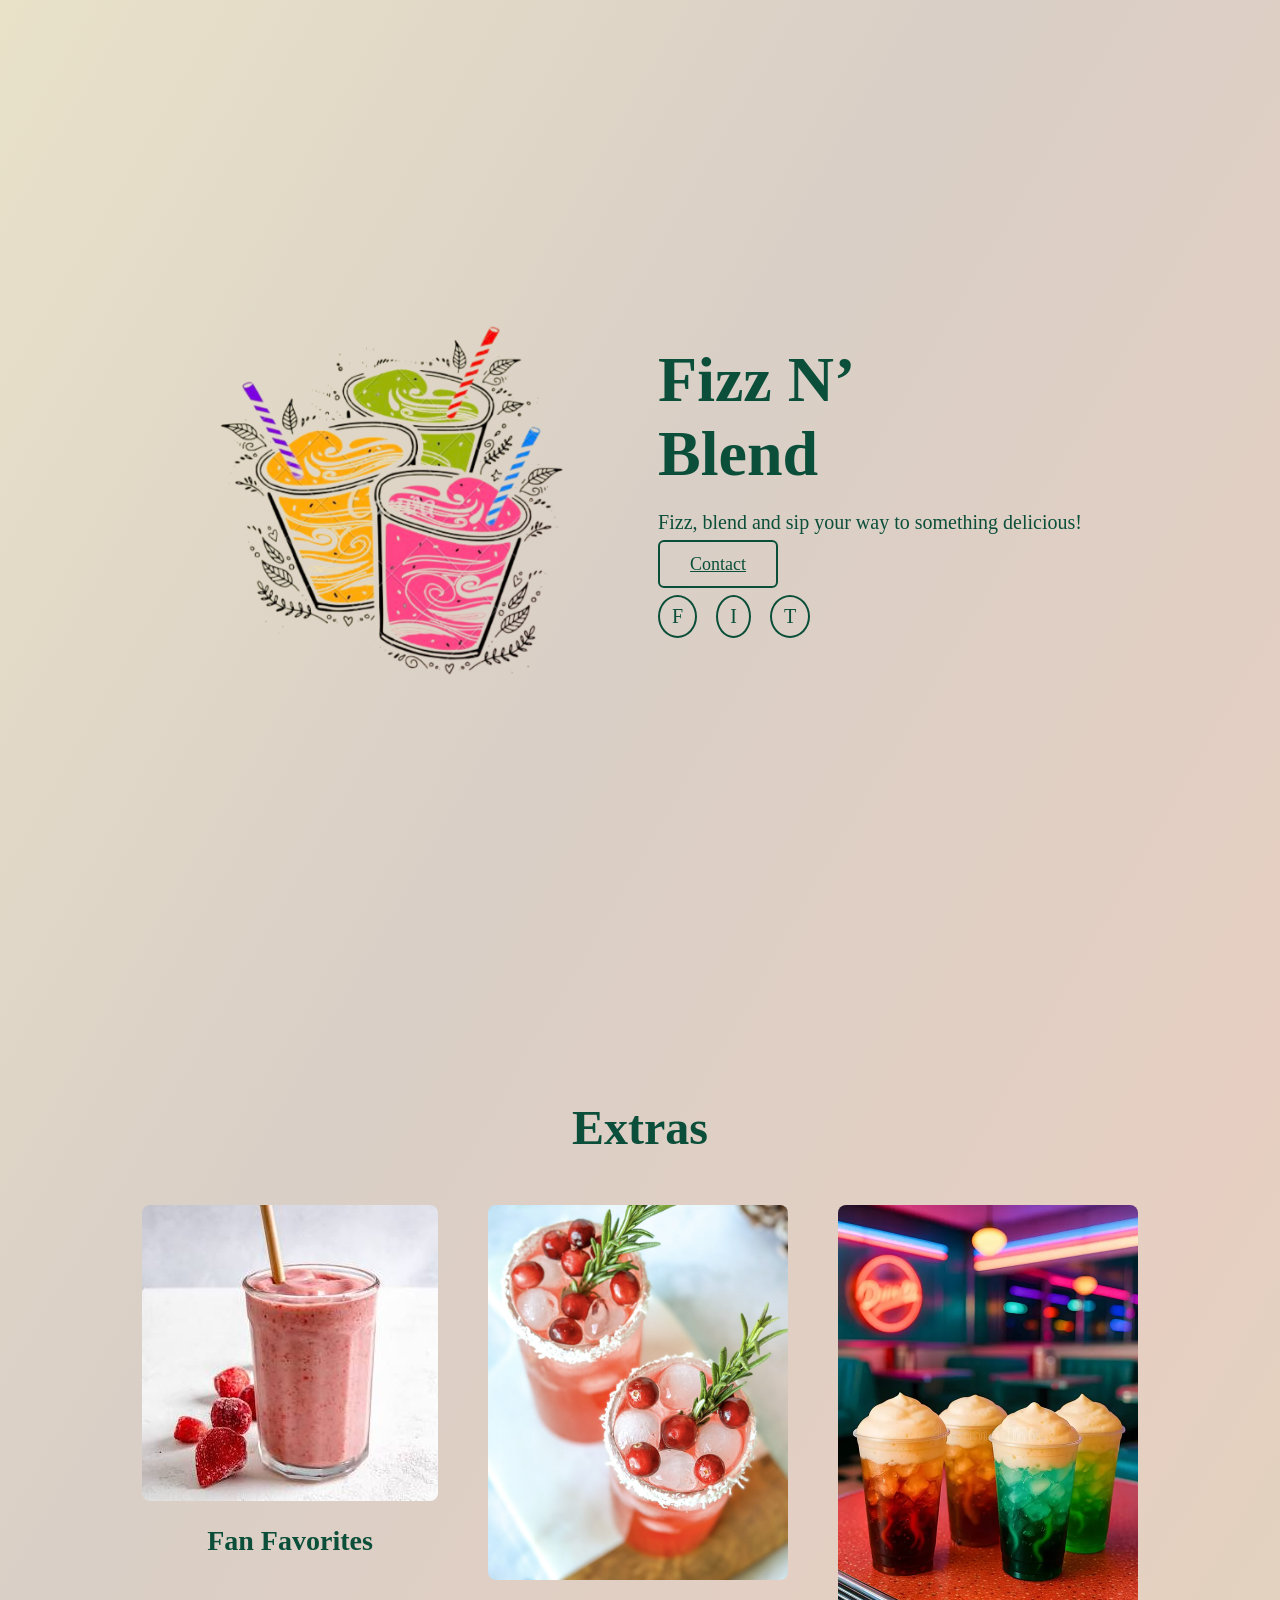
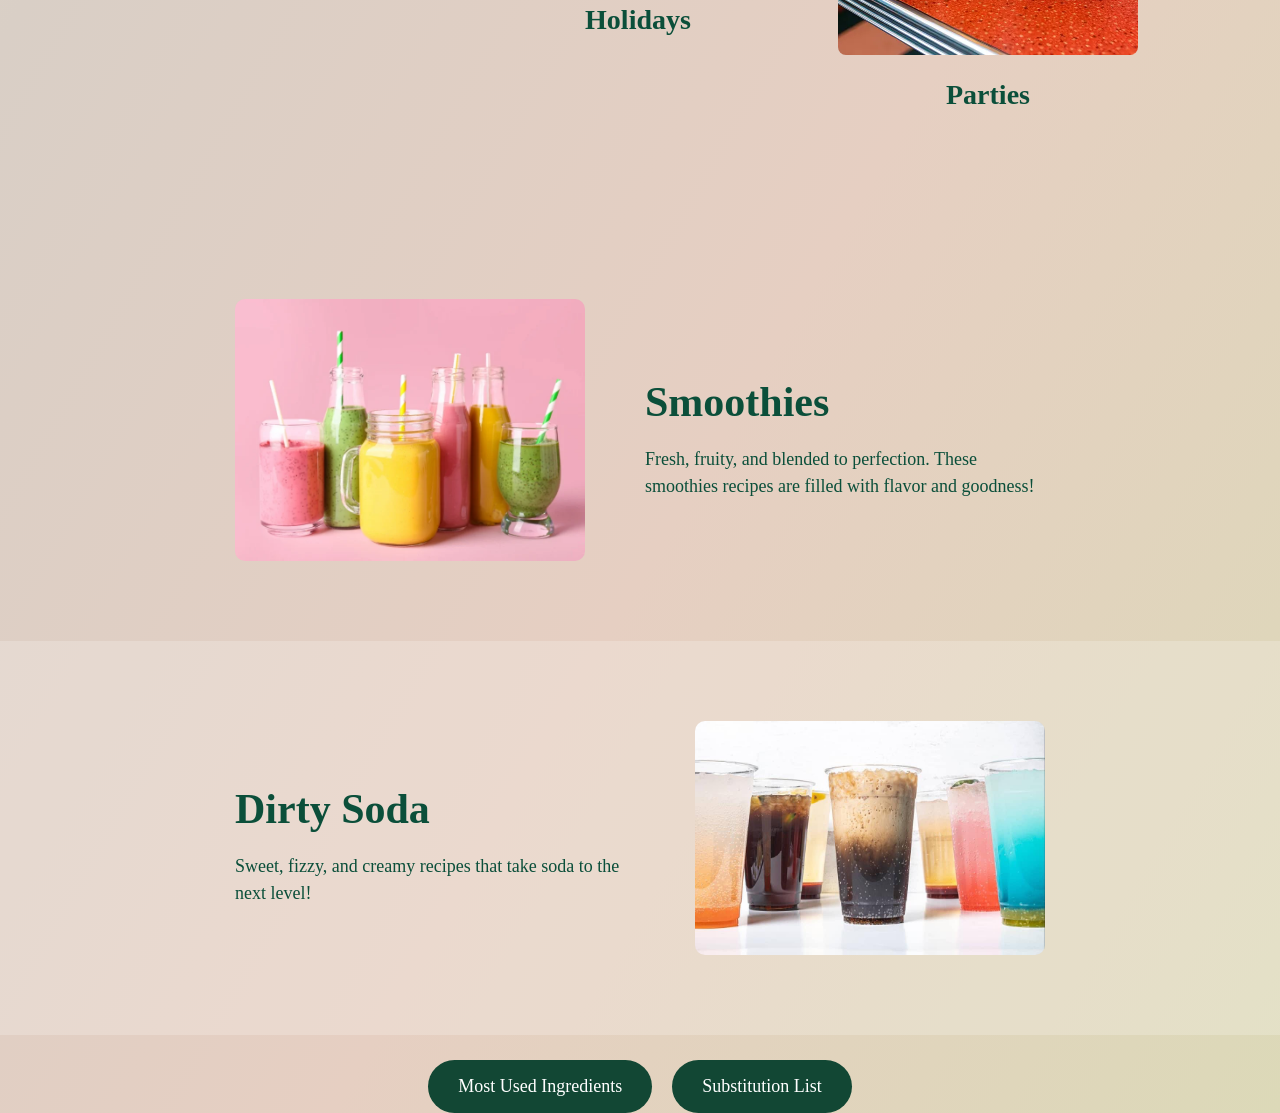
<file: index.html>
<!DOCTYPE html>
<html lang="en">
<head>
  <meta charset="UTF-8">
  <title>Fizz N' Blend</title>
  <link rel="stylesheet" href="css/fizznblend.css">
</head>

<body>

<!-- HERO / TOP SECTION -->
<div class="container">
  
  <div class="image-section">
    <img src="images/fizznblend-logo-transparent.png" alt="Fizz N' Blend Logo" class="logo">
  </div>

  <div class="content-section">
    <h1>Fizz N’<br>Blend</h1>
    <p>Fizz, blend and sip your way to something delicious!</p>

    <a href="contact-page.html" class="contact-btn">Contact</a>

    <div class="social-icons">
      <a href="#">F</a>
      <a href="#">I</a>
      <a href="#">T</a>
    </div>
  </div>

</div>

<!-- EXTRAS SECTION -->
<section class="extras">
  <h2>Extras</h2>

  <div class="extras-container">

    <a href="fan-favorites.html" class="extra-card-link">
      <div class="extra-card">
        <img src="images/strawberry.png" alt="Fan Favorites">
        <h3>Fan Favorites</h3>
      </div>
    </a>

    <a href="holidays.html" class="extra-card-link">
      <div class="extra-card">
        <img src="images/holiday.png" alt="Holiday drinks">
        <h3>Holidays</h3>
      </div>
    </a>

    <a href="parties.html" class="extra-card-link">
      <div class="extra-card">
        <img src="images/party.png" alt="Party drinks">
        <h3>Parties</h3>
      </div>
    </a>

  </div>
</section>

<!-- SMOOTHIES SECTION -->
<a href="smoothie-recipes.html" class="section-link">
  <section class="smoothies">
    <div class="section-content">
      <img src="images/smoothie.png" alt="Smoothie drinks">

      <div class="text">
        <h2>Smoothies</h2>
        <p>Fresh, fruity, and blended to perfection. These smoothies recipes are filled with flavor and goodness!</p>
      </div>
    </div>
  </section>
</a>

<!-- DIRTY SODA SECTION -->
<a href="dirty-soda.html" class="section-link">
  <section class="dirty-soda">
    <div class="section-content">

      <div class="text">
        <h2>Dirty Soda</h2>
        <p>Sweet, fizzy, and creamy recipes that take soda to the next level!</p>
      </div>

      <img src="images/dirty-soda.png" alt="Dirty soda drinks">

    </div>
  </section>
</a>

<!-- BUTTON LINKS -->
<div class="buttons">
  <a href="ingredients.html" class="btn">Most Used Ingredients</a>
  <a href="substitutions.html" class="btn">Substitution List</a>
</div>

</body>
</html>
</file>
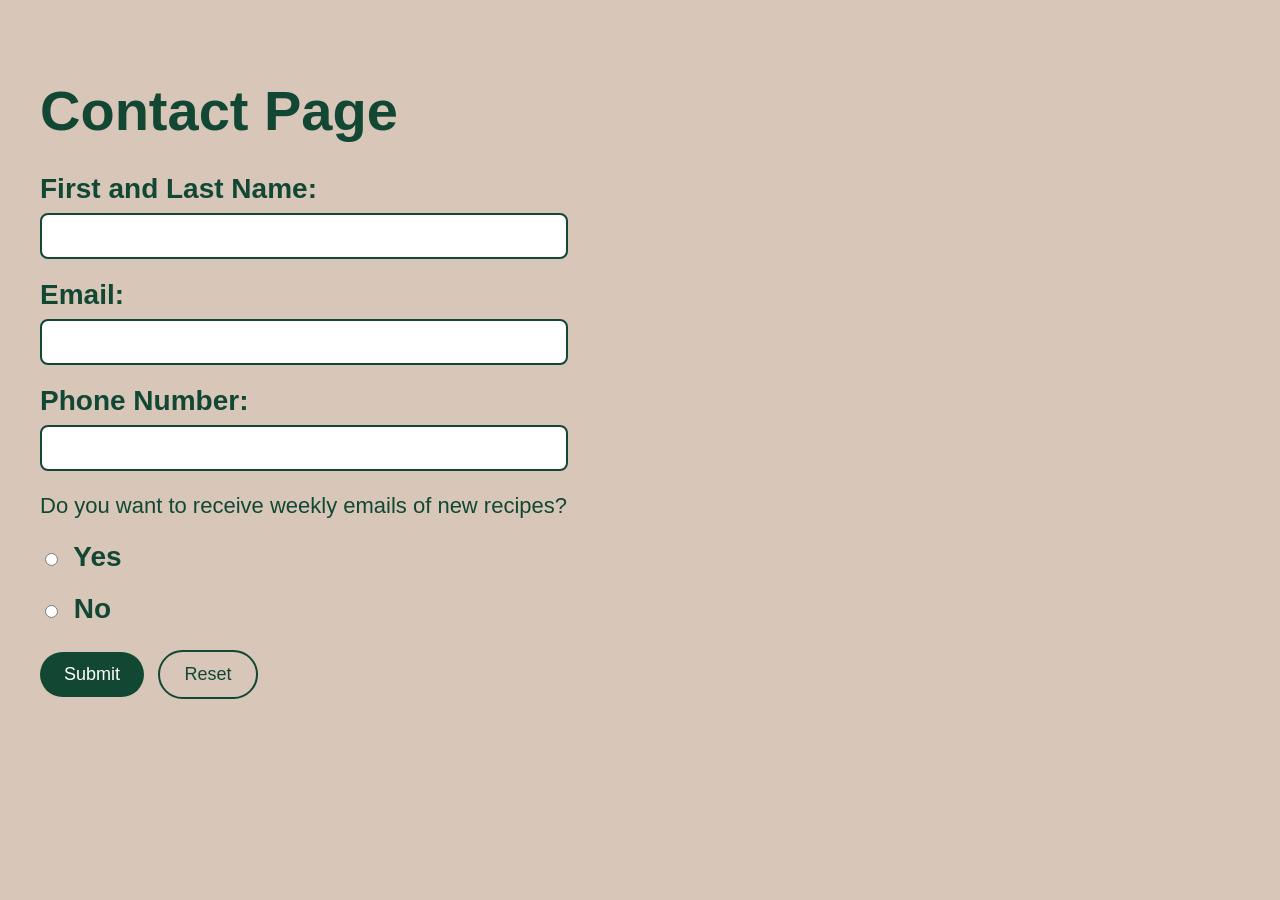
<file: contact-page.html>
<!DOCTYPE html>
<html lang="en">
<head>
  <meta charset="UTF-8">
  <title>Contact Page</title>

  <link rel="stylesheet" href="css/contact.css">
</head>

<body>

<h1>Contact Page</h1>

<form>

  <label>First and Last Name:</label>
  <input type="text" name="Name">

  <label>Email:</label>
  <input type="email" name="Email">

  <label>Phone Number:</label>
  <input type="tel" name="Phone">

  <div class="radio-group">
    <p>Do you want to receive weekly emails of new recipes?</p>

    <label>
      <input type="radio" name="AddToList" value="yes"> Yes
    </label>

    <label>
      <input type="radio" name="AddToList" value="no"> No
    </label>
  </div>

  <button type="submit">Submit</button>
  <button type="reset">Reset</button>

</form>

</body>
</html>
</file>
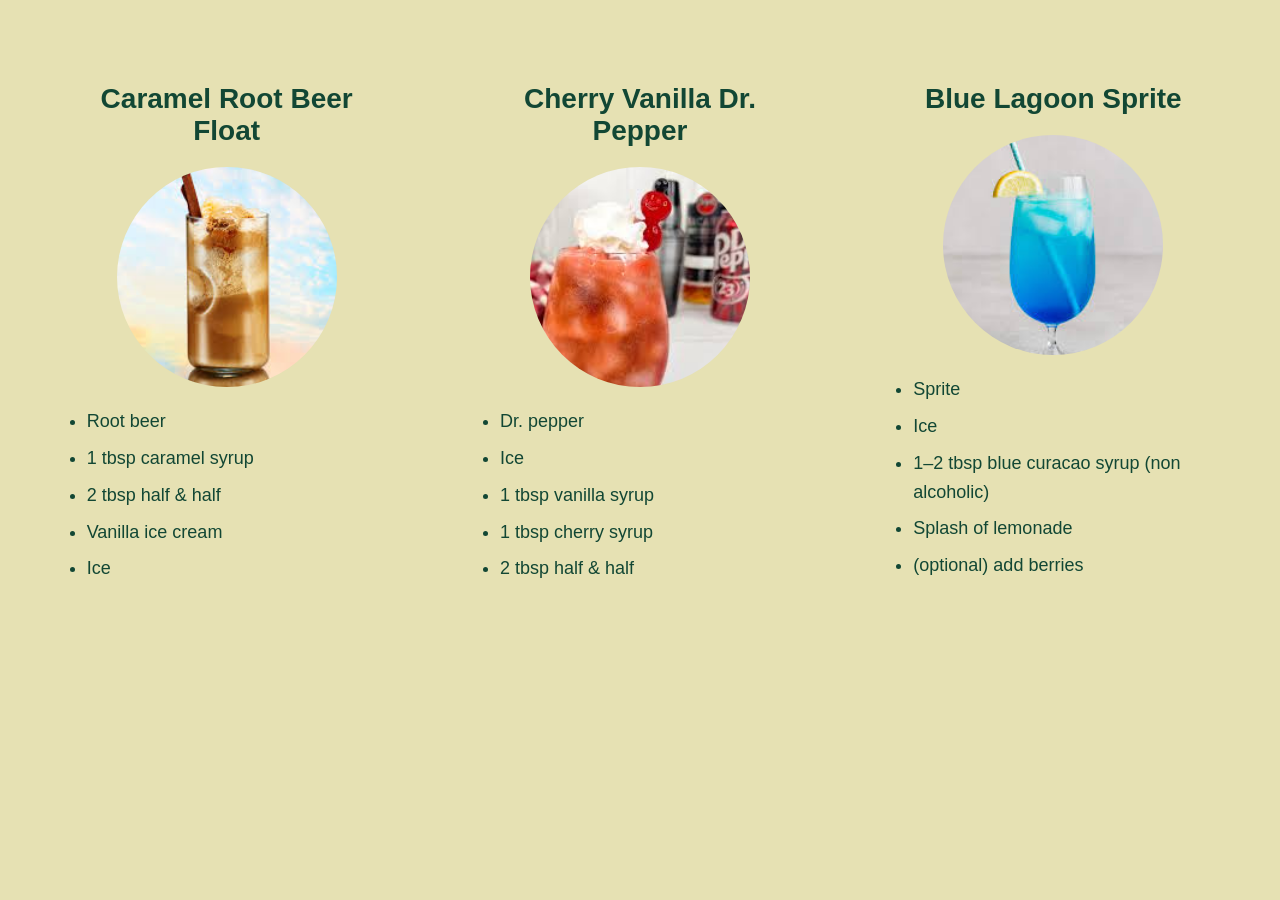
<file: dirty-soda.html>
<!DOCTYPE html>
<html lang="en">
<head>
  <meta charset="UTF-8">
  <title>Dirty Soda Recipes</title>
  <link rel="stylesheet" href="css/dirty-soda.css">
</head>

<body>

<section class="recipes">

  <div class="recipe">
    <h2>Caramel Root Beer Float</h2>
    <img src="images/rootbeer.png" alt="Root Beer Float">

    <ul>
      <li>Root beer</li>
      <li>1 tbsp caramel syrup</li>
      <li>2 tbsp half & half</li>
      <li>Vanilla ice cream</li>
      <li>Ice</li>
    </ul>
  </div>

  <div class="recipe">
    <h2>Cherry Vanilla Dr. Pepper</h2>
    <img src="images/drpepper.png" alt="Dr Pepper Drink">

    <ul>
      <li>Dr. pepper</li>
      <li>Ice</li>
      <li>1 tbsp vanilla syrup</li>
      <li>1 tbsp cherry syrup</li>
      <li>2 tbsp half & half</li>
    </ul>
  </div>

  <div class="recipe">
    <h2>Blue Lagoon Sprite</h2>
    <img src="images/blue.png" alt="Blue Sprite Drink">

    <ul>
      <li>Sprite</li>
      <li>Ice</li>
      <li>1–2 tbsp blue curacao syrup (non alcoholic)</li>
      <li>Splash of lemonade</li>
      <li>(optional) add berries</li>
    </ul>
  </div>

</section>

</body>
</html>
</file>
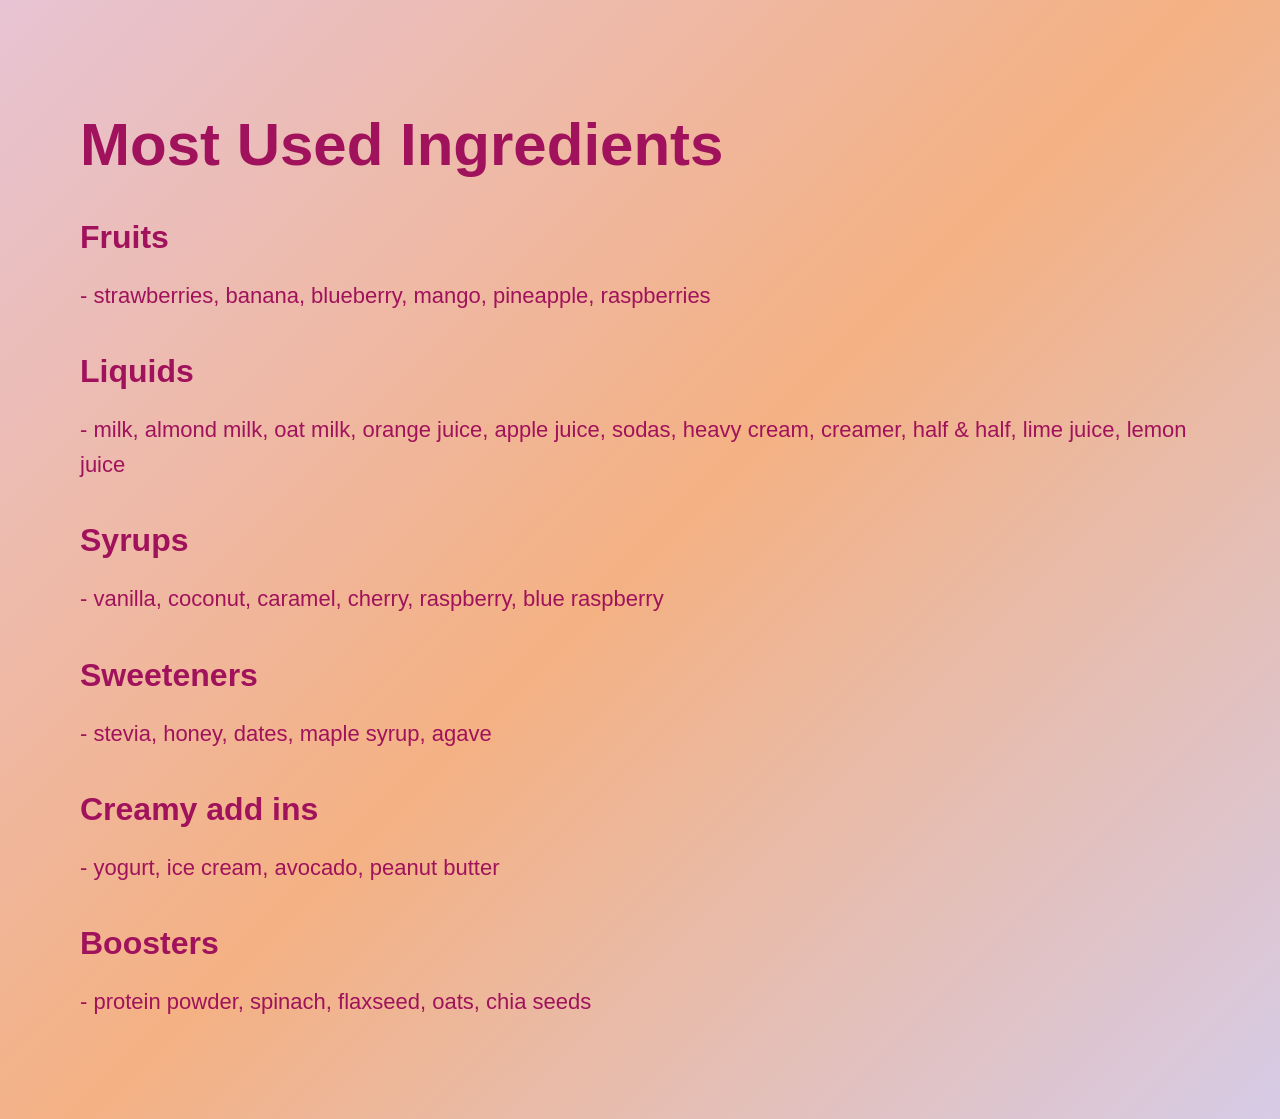
<file: ingredients.html>
<!DOCTYPE html>
<html lang="en">
<head>
  <meta charset="UTF-8">
  <title>Most Used Ingredients</title>
  <link rel="stylesheet" href="css/ingredients.css">
</head>

<body>

<section class="ingredients">

  <h1>Most Used Ingredients</h1>

  <div class="group">
    <h2>Fruits</h2>
    <p>strawberries, banana, blueberry, mango, pineapple, raspberries</p>
  </div>

  <div class="group">
    <h2>Liquids</h2>
    <p>milk, almond milk, oat milk, orange juice, apple juice, sodas, heavy cream, creamer, half & half, lime juice, lemon juice</p>
  </div>

  <div class="group">
    <h2>Syrups</h2>
    <p>vanilla, coconut, caramel, cherry, raspberry, blue raspberry</p>
  </div>

  <div class="group">
    <h2>Sweeteners</h2>
    <p>stevia, honey, dates, maple syrup, agave</p>
  </div>

  <div class="group">
    <h2>Creamy add ins</h2>
    <p>yogurt, ice cream, avocado, peanut butter</p>
  </div>

  <div class="group">
    <h2>Boosters</h2>
    <p>protein powder, spinach, flaxseed, oats, chia seeds</p>
  </div>

</section>

</body>
</html>
</file>
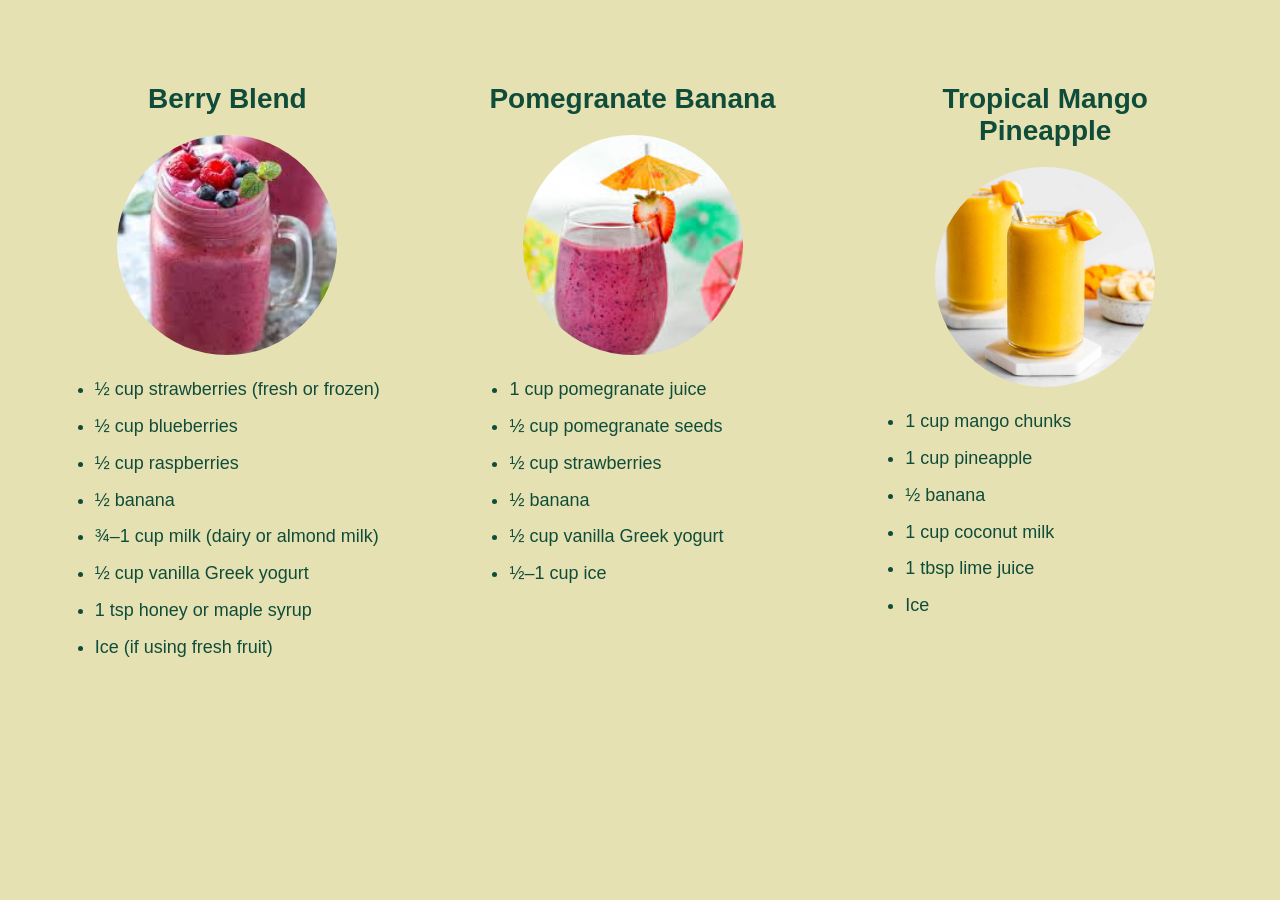
<file: smoothie-recipes.html>
<!DOCTYPE html>
<html lang="en">
<head>
  <meta charset="UTF-8">
  <title>Smoothie Recipes</title>
  <link rel="stylesheet" href="css/recipes.css">
</head>

<body>

<section class="recipes">

  <!-- RECIPE 1 -->
  <div class="recipe">
    <h2>Berry Blend</h2>
    <img src="images/berry.png" alt="Berry Smoothie">

    <ul>
      <li>½ cup strawberries (fresh or frozen)</li>
      <li>½ cup blueberries</li>
      <li>½ cup raspberries</li>
      <li>½ banana</li>
      <li>¾–1 cup milk (dairy or almond milk)</li>
      <li>½ cup vanilla Greek yogurt</li>
      <li>1 tsp honey or maple syrup</li>
      <li>Ice (if using fresh fruit)</li>
    </ul>
  </div>

  <!-- RECIPE 2 -->
  <div class="recipe">
    <h2>Pomegranate Banana</h2>
    <img src="images/pomegranate.png" alt="Pomegranate Smoothie">

    <ul>
      <li>1 cup pomegranate juice</li>
      <li>½ cup pomegranate seeds</li>
      <li>½ cup strawberries</li>
      <li>½ banana</li>
      <li>½ cup vanilla Greek yogurt</li>
      <li>½–1 cup ice</li>
    </ul>
  </div>

  <!-- RECIPE 3 -->
  <div class="recipe">
    <h2>Tropical Mango Pineapple</h2>
    <img src="images/mango.png" alt="Mango Smoothie">

    <ul>
      <li>1 cup mango chunks</li>
      <li>1 cup pineapple</li>
      <li>½ banana</li>
      <li>1 cup coconut milk</li>
      <li>1 tbsp lime juice</li>
      <li>Ice</li>
    </ul>
  </div>

</section>

</body>
</html>
</file>
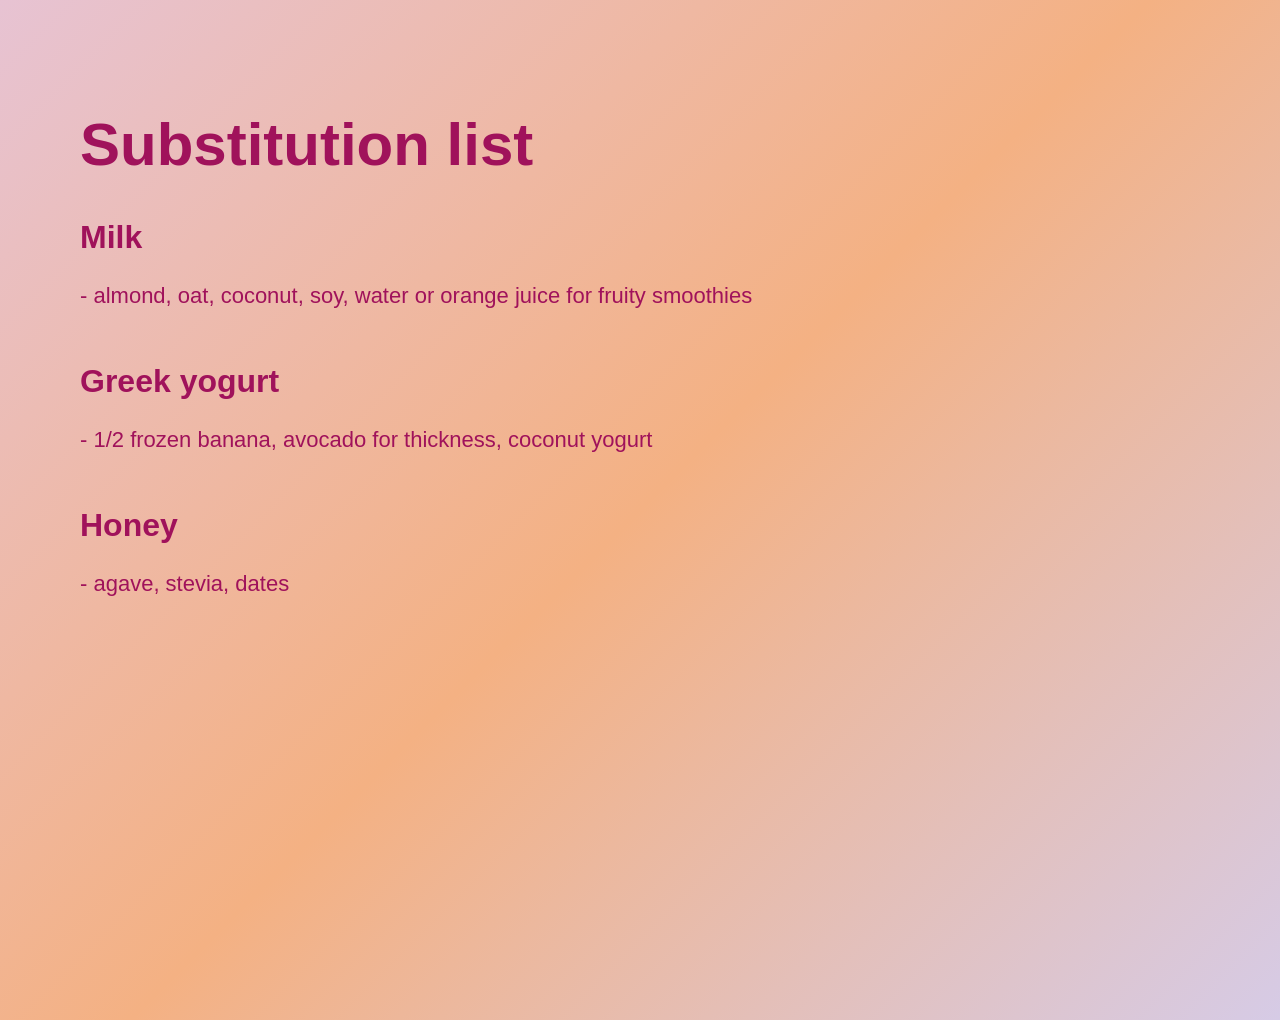
<file: substitutions.html>
<!DOCTYPE html>
<html lang="en">
<head>
  <meta charset="UTF-8">
  <title>Substitution List</title>
  <link rel="stylesheet" href="css/substitutions.css">
</head>

<body>

<section class="substitutions">

  <h1>Substitution list</h1>

  <div class="group">
    <h2>Milk</h2>
    <p>almond, oat, coconut, soy, water or orange juice for fruity smoothies</p>
  </div>

  <div class="group">
    <h2>Greek yogurt</h2>
    <p>1/2 frozen banana, avocado for thickness, coconut yogurt</p>
  </div>

  <div class="group">
    <h2>Honey</h2>
    <p>agave, stevia, dates</p>
  </div>

</section>

</body>
</html>
</file>
<file: css/fizznblend.css>
body {
  margin: 0;
  font-family: 'Georgia', serif;

  /* Gradient background */
  background: linear-gradient(
    120deg,
    #e9e2c9,
    #d9cfc6,
    #e6cfc2,
    #dcd9b8
  );

  min-height: 100vh;
}

/* LOGO */
.bg-art {
  position: fixed;
  left: 40px;
  top: 50%;
  transform: translateY(-50%);

  width: 400px;
  height: auto;

  z-index: -1;
  opacity: 0.9;
}
.image-section img {
  max-width: 400px;
  height: auto;
  display: block;
}

/* Main container */
.container {
  display: flex;
  align-items: center;
  justify-content: center;
  height: 100vh;
  padding: 40px;

  position: relative;
  z-index: 1;
}

/* Left image (if still used somewhere else) */
.image-section img {
  max-width: 400px;
  height: auto;
}

/* Right content */
.content-section {
  margin-left: 60px;
  max-width: 500px;
}

.content-section h1 {
  font-size: 64px;
  color: #0b4f3a;
  margin: 0;
}

.content-section p {
  font-size: 20px;
  color: #0b4f3a;
  margin: 20px 0;
}

/* Button */
.contact-btn {
  padding: 12px 30px;
  font-size: 18px;
  border: 2px solid #0b4f3a;
  background: transparent;
  color: #0b4f3a;
  border-radius: 6px;
  cursor: pointer;
  transition: 0.3s;
}

.contact-btn:hover {
  background: #0b4f3a;
  color: white;
}

/* Social icons */
.social-icons {
  margin-top: 20px;
}

.social-icons a {
  text-decoration: none;
  font-size: 20px;
  margin-right: 15px;
  color: #0b4f3a;
  border: 2px solid #0b4f3a;
  padding: 8px 12px;
  border-radius: 50%;
  display: inline-block;
  transition: 0.3s;
}

.social-icons a:hover {
  background: #0b4f3a;
  color: white;
}

/* Extras Section */
.extras {
  text-align: center;
  padding: 80px 40px;
}

.extras h2 {
  font-size: 48px;
  color: #0b4f3a;
  margin-bottom: 50px;
}

/* Container */
.extras-container {
  display: flex;
  justify-content: center;
  gap: 50px;
  flex-wrap: wrap;
}

/* Cards */
.extra-card {
  max-width: 300px;
}

.extra-card img {
  width: 100%;
  height: auto;
  border-radius: 8px;
}

.extra-card h3 {
  margin-top: 20px;
  font-size: 28px;
  color: #0b4f3a;
}

.extra-card-link {
  text-decoration: none;
  color: inherit;
  display: block;
}

/* Hover effect */
.extra-card-link:hover .extra-card {
  transform: translateY(-5px);
  transition: 0.3s ease;
}

/* Section layout */
.section-content {
  display: flex;
  align-items: center;
  justify-content: center;
  gap: 60px;
  padding: 80px 40px;
  flex-wrap: wrap;
}

.section-content img {
  width: 350px;
  height: auto;
  border-radius: 10px;
}

/* Text styling */
.text {
  max-width: 400px;
}

.text h2 {
  font-size: 42px;
  color: #0b4f3a;
  margin-bottom: 20px;
}

.text p {
  font-size: 18px;
  color: #0b4f3a;
  line-height: 1.5;
}

/* Sections */
.smoothies {
  background: transparent;
}

.dirty-soda {
  background: rgba(255, 255, 255, 0.2);
}

/* Section link */
.section-link {
  text-decoration: none;
  color: inherit;
  display: block;
}

.section-link:hover {
  transform: scale(1.01);
  transition: 0.3s;
}

/* Buttons */
.buttons {
  margin-top: 25px;
  display: flex;
  justify-content: center;
  gap: 20px;
}

.btn {
  padding: 16px 30px;
  font-size: 18px;
  background-color: #124734;
  color: #ffffff;
  text-decoration: none;
  border-radius: 30px;
  transition: background-color 0.3s ease, transform 0.2s ease;
}

.btn:hover {
  background-color: #0d3527;
  transform: translateY(-3px);
}
</file>
<file: css/contact.css>
body {
  margin: 0;
  font-family: Arial, sans-serif;
  background: #d8c6b8; /* beige background */
  color: #124734; /* dark green text */
  padding: 40px;
}

/* TITLE */
h1 {
  font-size: 56px;
  margin-bottom: 30px;
}

/* FORM LAYOUT */
form {
  max-width: 700px;
}

/* LABELS */
label {
  font-size: 28px;
  font-weight: bold;
  display: block;
  margin-top: 20px;
}

/* INPUT FIELDS */
input[type="text"],
input[type="email"],
input[type="tel"] {
  width: 100%;
  max-width: 500px;
  padding: 12px;
  margin-top: 8px;
  border-radius: 8px;
  border: 2px solid #124734;
  font-size: 16px;
}

/* RADIO SECTION */
.radio-group {
  margin-top: 20px;
  font-size: 22px;
}

.radio-group input {
  margin-right: 8px;
}

/* BUTTONS */
button {
  margin-top: 25px;
  margin-right: 10px;
  padding: 12px 24px;
  font-size: 18px;
  border-radius: 25px;
  border: none;
  background: #124734;
  color: white;
  cursor: pointer;
  transition: 0.3s;
}

button:hover {
  background: #0d3527;
  transform: translateY(-2px);
}

/* RESET BUTTON (lighter style) */
button[type="reset"] {
  background: transparent;
  border: 2px solid #124734;
  color: #124734;
}

button[type="reset"]:hover {
  background: #124734;
  color: white;
}

/* MOBILE */
@media (max-width: 768px) {
  h1 {
    font-size: 40px;
  }

  label {
    font-size: 22px;
  }
}
</file>
<file: css/dirty-soda.css>
body {
  margin: 0;
  font-family: Arial, sans-serif;
  background: #e6e1b3;
  color: #124734;
}

.recipes {
  display: flex;
  justify-content: space-around;
  align-items: flex-start;
  padding: 60px 40px;
  gap: 40px;
  flex-wrap: wrap;
}

.recipe {
  max-width: 320px;
  text-align: left;
}

.recipe h2 {
  text-align: center;
  font-size: 28px;
  margin-bottom: 20px;
}

.recipe img {
  display: block;
  margin: 0 auto 20px;
  width: 220px;
  height: 220px;
  object-fit: cover;
  border-radius: 50%;
}

.recipe ul {
  padding-left: 20px;
  font-size: 18px;
  line-height: 1.6;
}

.recipe li {
  margin-bottom: 8px;
}

/* MOBILE */
@media (max-width: 768px) {
  .recipes {
    flex-direction: column;
    align-items: center;
  }
}
</file>
<file: css/ingredients.css>
body {
  margin: 0;
  font-family: Arial, sans-serif;
}

/* BACKGROUND GRADIENT */
.ingredients {
  min-height: 100vh;
  padding: 60px 80px;
  background: linear-gradient(135deg, #e7c3d3, #f4b183, #d6cbe6);
  color: #a0125b;
}

/* TITLE */
.ingredients h1 {
  font-size: 60px;
  margin-bottom: 40px;
}

/* GROUPS */
.group {
  margin-bottom: 40px;
}

.group h2 {
  font-size: 32px;
  margin-bottom: 10px;
}

.group p {
  font-size: 22px;
  line-height: 1.6;
}

/* DASH STYLE (to match your design) */
.group p::before {
  content: "- ";
}

/* MOBILE */
@media (max-width: 768px) {
  .ingredients {
    padding: 40px 20px;
  }

  .ingredients h1 {
    font-size: 40px;
  }

  .group h2 {
    font-size: 24px;
  }

  .group p {
    font-size: 18px;
  }
}
</file>
<file: css/recipes.css>
body {
  margin: 0;
  font-family: Arial, sans-serif;
  background-color: #e6e1b3;
  color: #0f4d3a;
}

.recipes {
  display: flex;
  justify-content: space-around;
  align-items: flex-start;
  padding: 60px 40px;
  gap: 40px;
  flex-wrap: wrap;
}

.recipe {
  max-width: 320px;
  text-align: left;
}

.recipe h2 {
  text-align: center;
  font-size: 28px;
  margin-bottom: 20px;
}

.recipe img {
  display: block;
  margin: 0 auto 20px;
  width: 220px;
  height: 220px;
  object-fit: cover;
  border-radius: 50%;
}

.recipe ul {
  padding-left: 20px;
  font-size: 18px;
  line-height: 1.6;
}

.recipe li {
  margin-bottom: 8px;
}

/* MOBILE */
@media (max-width: 900px) {
  .recipes {
    flex-direction: column;
    align-items: center;
  }
}
</file>
<file: css/substitutions.css>
body {
  margin: 0;
  font-family: Arial, sans-serif;
}

/* BACKGROUND */
.substitutions {
  min-height: 100vh;
  padding: 60px 80px;
  background: linear-gradient(135deg, #e7c3d3, #f4b183, #d6cbe6);
  color: #a0125b;
}

/* TITLE */
.substitutions h1 {
  font-size: 60px;
  margin-bottom: 40px;
}

/* GROUPS */
.group {
  margin-bottom: 50px;
}

.group h2 {
  font-size: 32px;
  margin-bottom: 10px;
}

.group p {
  font-size: 22px;
  line-height: 1.6;
}

/* DASH STYLE */
.group p::before {
  content: "- ";
}

/* MOBILE */
@media (max-width: 768px) {
  .substitutions {
    padding: 40px 20px;
  }

  .substitutions h1 {
    font-size: 40px;
  }

  .group h2 {
    font-size: 24px;
  }

  .group p {
    font-size: 18px;
  }
}
</file>
